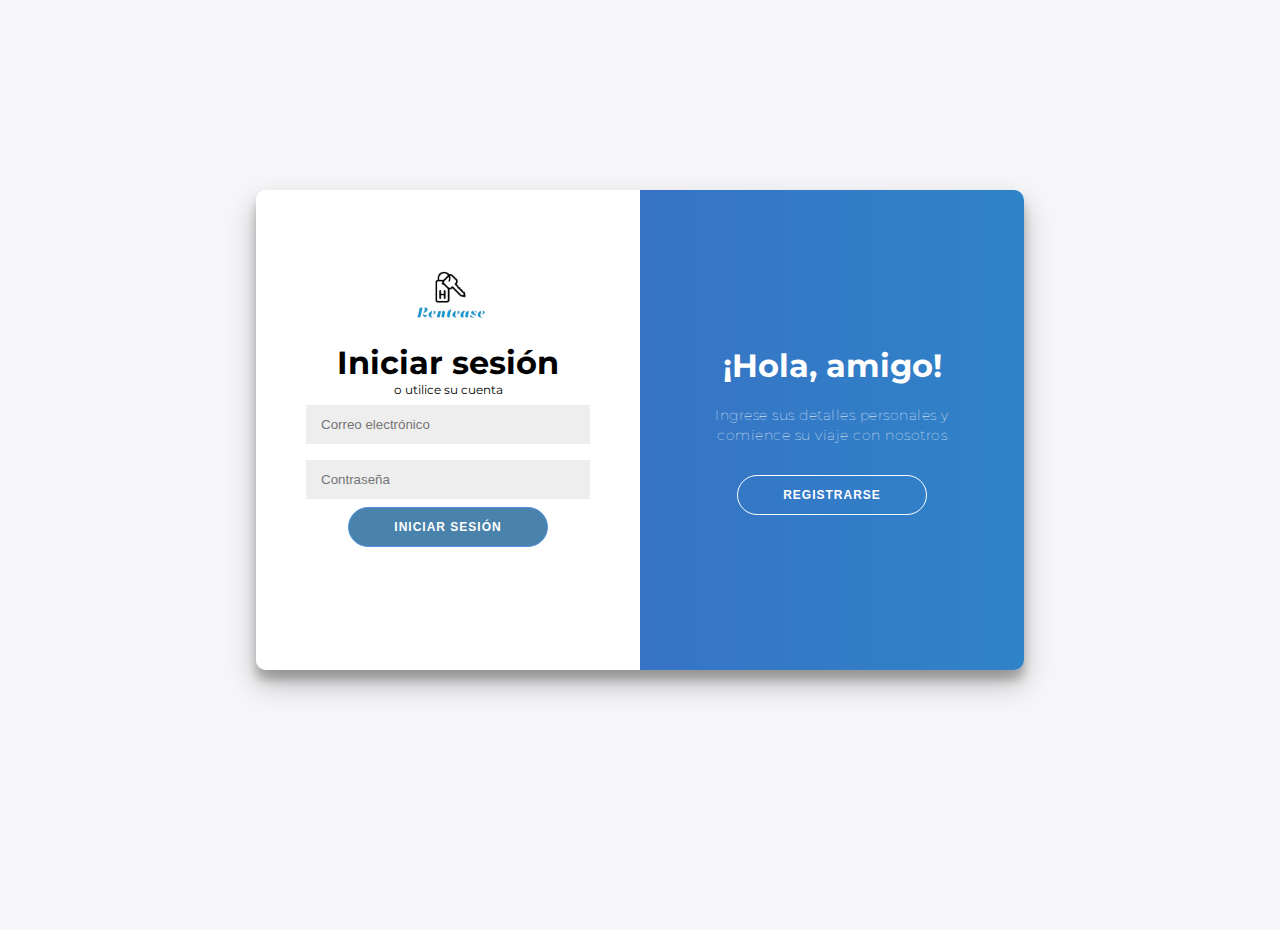
<file: index.html>
<!DOCTYPE html>
<html lang="en">
<head>
  <meta charset="UTF-8">
  <meta name="viewport" content="width=device-width, initial-scale=1.0">
  <title>Login/Register</title>
  <link rel="stylesheet" href="index.css">
</head>
<body>
  </div>
  
  <div class="container" id="container">
    
    <div class="form-container sign-up-container">
      
      <form action="#" id="signUpForm">
        <h1>Registrarse</h1>
        <input type="text" id="signUpfirst" placeholder="Primer Nombre"/>
      
        <input type="text" id="signUplastname" placeholder="Apellido"/>
       
        <input type="email" id="signUpEmail" placeholder="Correo electrónico" />
      
        <input type="date" id="singUpdate" placeholder="Fecha"/>
       
        <input type="password" id="signUpPassword" placeholder="Contraseña" />

        <p id="span1" style = "color:rgb(183, 50, 50); font-size: 14px;font-family:oblique; display: none; ">Favor completar todos los espacios vacios</p>
       
        <span id="span-registro" hidden></span>
        <br>  
        <button id="signUpButton" type="submit">Registrarse</button>
      </form>
    </div>
    <div class="form-container sign-in-container">
     
      <form action="#">
        <img id= "imag" src = "Imagen_de_WhatsApp_2024-06-10_a_las_19.34.59_27eec311-removebg-preview.png" style="height: 80px; margin-bottom: 10px ;">
        <h1>Iniciar sesión</h1>
        <span>o utilice su cuenta</span>
        <input type="email" id="email" placeholder="Correo electrónico" />
        <input type="password" id="password" placeholder="Contraseña" />
        <span class="span1" hidden>Clave no cumple con los caracteres soliictados</span>
        <button id="signInButton">Iniciar sesión</button>
      </form>
    </div>
    <div class="overlay-container">
      <div class="overlay">
        <div class="overlay-panel overlay-left">
          <h1>¡Bienvenido de nuevo!</h1>
          <p>Para mantenerse conectado con nosotros, inicie sesión con sus datos personales</p>
          <button class="ghost" id="signIn">Iniciar sesión</button>
        </div>
        <div class="overlay-panel overlay-right">
          <h1>¡Hola, amigo!</h1>
          <p>Ingrese sus detalles personales y comience su viaje con nosotros</p>
          <button class="ghost" id="signUp">Registrarse</button>
        </div>
      </div>
    </div>
  </div>

  <script src="index.js"></script>
</body>
</html>
</file>
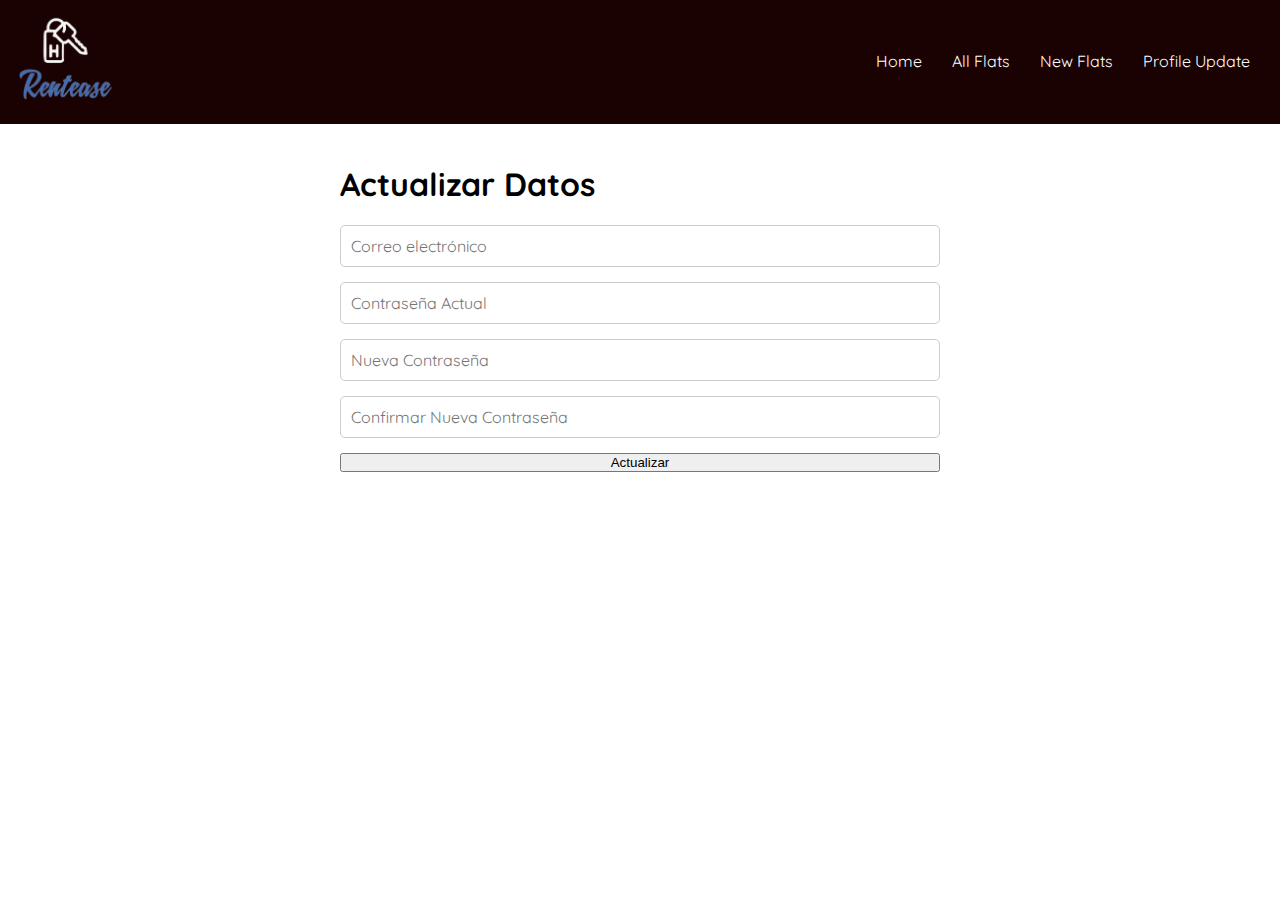
<file: update.html>
<!DOCTYPE html>
<html lang="en">
<head>
  <meta charset="UTF-8">
  <meta name="viewport" content="width=device-width, initial-scale=1.0">
  <title>Actualizar Datos</title>
  <link rel="stylesheet" href="update.css">
  <style>
    .message {
      display: none;
      color: red;
      margin-top: 10px;
      transition: all 0.3s ease;
    }
    .message.show {
      display: block;
      opacity: 1;
    }
  </style>
</head>
<body>
    <nav class="cajaNav">
		<div class="titNav">
		  <div class="logo-container">
			<img src="1_Logo-removebg-preview.png" alt="imagen logo" style="width: 100px;">
		  </div>
		</div>
		<ul class="barNav cerrado" id="menu">
		  <li><a href="home.html">Home</a></li>
		  <li><a href="Allflats.html">All Flats</a></li>
		  <li><a href="create_product.html">New Flats</a></li>
		  <li><a href="update.html">Profile Update</a></li>
		</ul>
	  </nav>
  <div class="container" id="container">
    <div class="form-container update-container">
      <form id="updateForm">
        <h1>Actualizar Datos</h1>
        <input type="email" id="updateEmail" placeholder="Correo electrónico" />
        <span class="message" id="updateEmailError">Tiene que registrar correo</span>
        <input type="password" id="currentPassword" placeholder="Contraseña Actual" />
        <span class="message" id="currentPasswordError">Tiene que registrar la contraseña actual</span>
        <input type="password" id="newPassword" placeholder="Nueva Contraseña" />
        <span class="message" id="newPasswordError">Tiene que registrar nueva contraseña</span>
        <input type="password" id="confirmPassword" placeholder="Confirmar Nueva Contraseña" />
        <span class="message" id="confirmPasswordError">Las contraseñas no coinciden</span>
        <div id="validationMessage" class="message"></div>
        <button type="button" id="updateButton">Actualizar</button>
      </form>
    </div>
  </div>
  <script src="update.js"></script>
</body>
</html>
</file>
<file: index.css>
/* Importa la fuente "Montserrat" desde Google Fonts */
@import url("https://fonts.googleapis.com/css?family=Montserrat:400,800");

/* Establece el box-sizing para todos los elementos y pseudo-elementos */
* {
    box-sizing: border-box;
}

/* Estilos generales para el body */
body {
    background: #f6f5f7; /* Color de fondo */
    display: flex; /* Usa flexbox para alinear los elementos */
    justify-content: center; /* Centra horizontalmente */
    align-items: center; /* Centra verticalmente */
    flex-direction: column; /* Apila los elementos en columna */
    font-family: "Montserrat", sans-serif; /* Fuente principal */
    height: 100vh; /* Altura completa de la ventana */
    margin: -20px 0 50px; /* Margen negativo superior e inferior */
}

/* Formatos de imagen*/
#imag{ 
    margin: 20px 0 10px;
    padding: 5px;
    display: -webkit-inline-flex;

}

/* Estilos para los títulos h1 */
h1 {
    font-weight: bold; /* Texto en negrita */
    margin: 0; /* Sin margen */
}

/* Estilos para los títulos h2 */
h2 {
    text-align: center; /* Texto centrado */
}

/* Estilos para los párrafos */
p {
    font-size: 14px; /* Tamaño de fuente */
    font-weight: 100; /* Peso de fuente ligero */
    line-height: 20px; /* Altura de línea */
    letter-spacing: 0.5px; /* Espaciado entre letras */
    margin: 20px 0 30px; /* Margen superior e inferior */
}

/* Estilos para los spans */
span {
    font-size: 12px; /* Tamaño de fuente */
}

/* Estilos para los enlaces */
a {
    color: #333; /* Color del texto */
    font-size: 14px; /* Tamaño de fuente */
    text-decoration: none; /* Sin subrayado */
    margin: 15px 0; /* Margen superior e inferior */
}

/* Estilos para los botones */
button {
    border-radius: 20px; /* Bordes redondeados */
    border: 1px solid #5793e1; /* Borde de color */
    background-color: #4982aa; /* Color de fondo */
    color: #ffffff; /* Color del texto */
    font-size: 12px; /* Tamaño de fuente */
    font-weight: bold; /* Texto en negrita */
    padding: 12px 45px; /* Relleno */
    letter-spacing: 1px; /* Espaciado entre letras */
    text-transform: uppercase; /* Texto en mayúsculas */
    transition: transform 80ms ease-in; /* Transición de transformación */
}

/* Efecto de clic para los botones */
button:active {
    transform: scale(0.95); /* Reduce ligeramente el tamaño */
}

/* Quita el borde de enfoque para los botones */
button:focus {
    outline: none; /* Sin borde de enfoque */
}

/* Estilo para los botones con clase "ghost" */
button.ghost {
    background-color: transparent; /* Fondo transparente */
    border-color: #ffffff; /* Color del borde */
}

/* Estilos para los formularios */
form {
    background-color: #ffffff; /* Color de fondo */
    display: flex; /* Usa flexbox */
    align-items: center; /* Centra verticalmente */
    justify-content: center; /* Centra horizontalmente */
    flex-direction: column; /* Apila en columna */
    padding: 0 50px 80px; /* Relleno lateral */
    height: 100%; /* Altura completa */
    text-align: center; /* Texto centrado */
}

/* Estilos para los inputs */
input {
    background-color: #eee; /* Color de fondo */
    border: none; /* Sin borde */
    padding: 12px 15px; /* Relleno */
    margin: 8px 0; /* Margen vertical */
    width: 100%; /* Ancho completo */
}

/* Estilos para el contenedor principal */
.container {
    
    background-color: #fff; /* Color de fondo */
    border-radius: 10px; /* Bordes redondeados */
    box-shadow: 0 14px 28px rgba(0, 0, 0, 0.25), 0 10px 10px rgba(0, 0, 0, 0.22); /* Sombra */
    position: relative; /* Posicionamiento relativo */
    overflow: hidden; /* Oculta el desbordamiento */
    width: 768px; /* Ancho */
    max-width: 100%; /* Ancho máximo */
    min-height: 480px; /* Altura mínima */
}

#ImagenLogo{
    width: 110px; position: fixed;
    margin: 40px 0 50px 145px;
    
}

/* Estilos para el contenedor de formularios */
.form-container {
    position: absolute; /* Posicionamiento absoluto */
    top: 0; /* Al tope */
    height: 100%; /* Altura completa */
    transition: all 0.6s ease-in-out; /* Transición suave */
}

/* Estilos para el contenedor de iniciar sesión */
.sign-in-container {
    left: 0; /* A la izquierda */
    width: 50%; /* Ancho del 50% */
    z-index: 2; /* Nivel de pila */
}

/* Estilos para activar el panel derecho del contenedor de iniciar sesión */
.container.right-panel-active .sign-in-container {
    transform: translateX(100%); /* Mueve hacia la derecha */
}

/* Estilos para el contenedor de registrarse */
.sign-up-container {
    left: 0; /* A la izquierda */
    width: 50%; /* Ancho del 50% */
    opacity: 0; /* Opacidad */
    z-index: 1; /* Nivel de pila */
}

/* Estilos para activar el panel derecho del contenedor de registrarse */
.container.right-panel-active .sign-up-container {
    transform: translateX(100%); /* Mueve hacia la derecha */
    opacity: 1; /* Opacidad completa */
    z-index: 5; /* Nivel de pila */
    animation: show 0.6s; /* Animación */
}

/* Animación para mostrar los contenedores */
@keyframes show {
    0%, 49.99% {
        opacity: 0; /* Opacidad inicial */
        z-index: 1; /* Nivel de pila inicial */
    }
    50%, 100% {
        opacity: 1; /* Opacidad completa */
        z-index: 5; /* Nivel de pila final */
    }
}

/* Estilos para el contenedor de la superposición */
.overlay-container {
    position: absolute; /* Posicionamiento absoluto */
    top: 0; /* Al tope */
    left: 50%; /* Centrado a la izquierda */
    width: 50%; /* Ancho del 50% */
    height: 100%; /* Altura completa */
    overflow: hidden; /* Oculta el desbordamiento */
    transition: transform 0.6s ease-in-out; /* Transición suave */
    z-index: 100; /* Nivel de pila */
}

/* Estilos para activar el panel derecho del contenedor de la superposición */
.container.right-panel-active .overlay-container {
    transform: translateX(-100%); /* Mueve hacia la izquierda */
}

/* Estilos para la superposición */
.overlay {
    background: #586bb9; /* Color de fondo degradado */
    background: -webkit-linear-gradient(to right, #4662cf, #477ae0); /* Degradado para Webkit */
    background: linear-gradient(to right, #3f64c2, #2f83c8); /* Degradado */
    background-repeat: no-repeat; /* Sin repetición */
    background-size: cover; /* Cubrir completamente */
    background-position: 0 0; /* Posición de fondo */
    color: #ffffff; /* Color del texto */
    position: relative; /* Posicionamiento relativo */
    left: -100%; /* Mueve hacia la izquierda */
    height: 100%; /* Altura completa */
    width: 200%; /* Ancho del 200% */
    transform: translateX(0); /* Sin mover */
    transition: transform 0.6s ease-in-out; /* Transición suave */
}

/* Estilos para activar el panel derecho de la superposición */
.container.right-panel-active .overlay {
    transform: translateX(50%); /* Mueve hacia la derecha */
}

/* Estilos para el panel de la superposición */
.overlay-panel {
    position: absolute; /* Posicionamiento absoluto */
    display: flex; /* Usa flexbox */
    align-items: center; /* Centra verticalmente */
    justify-content: center; /* Centra horizontalmente */
    flex-direction: column; /* Apila en columna */
    padding: 0 40px; /* Relleno lateral */
    text-align: center; /* Texto centrado */
    top: 0; /* Al tope */
    height: 100%; /* Altura completa */
    width: 50%; /* Ancho del 50% */
    transform: translateX(0); /* Sin mover */
    transition: transform 0.6s ease-in-out; /* Transición suave */
}

/* Estilos para el panel izquierdo de la superposición */
.overlay-left {
    transform: translateX(-20%); /* Mueve hacia la izquierda */
}

/* Estilos para activar el panel derecho del panel izquierdo de la superposición */
.container.right-panel-active .overlay-left {
    transform: translateX(0); /* Sin mover */
}

/* Estilos para el panel derecho de la superposición */
.overlay-right {
    right: 0; /* A la derecha */
    transform: translateX(0); /* Sin mover */
}

/* Estilos para activar el panel derecho del panel derecho de la superposición */
.container.right-panel-active .overlay-right {
    transform: translateX(20%); /* Mueve hacia la derecha */
}

/* Estilos para el contenedor social */
.social-container {
    margin: 20px 0; /* Margen vertical */
}

/* Estilos para los enlaces sociales */
.social-container a {
    border: 1px solid #dddddd; /* Borde */
    border-radius: 50%; /* Bordes redondeados */
    display: inline-flex; /* Flexbox en línea */
    justify-content: center; /* Centra horizontalmente */
    align-items: center; /* Centra verticalmente */
    margin: 0 5px; /* Margen lateral */
    height: 40px; /* Altura */
    width: 40px; /* Ancho */
}

/* Estilos para el pie de página */
footer {
    background-color: #222; /* Color de fondo */
    color: #fff; /* Color del texto */
    font-size: 14px; /* Tamaño de fuente */
    bottom: 0; /* Al fondo */
    position: fixed; /* Posición fija */
    left: 0; /* A la izquierda */
    right: 0; /* A la derecha */
    text-align: center; /* Texto centrado */
    z-index: 999; /* Nivel de pila */
}

/* Estilos para los párrafos en el pie de página */
footer p {
    margin: 10px 0; /* Margen vertical */
}

/* Estilos para los iconos en el pie de página */
footer i {
    color: red; /* Color rojo */
}

/* Estilos para los enlaces en el pie de página */
footer a {
    color: #3c97bf; /* Color del texto */
    text-decoration: none; /* Sin subrayado */
}
</file>
<file: update.css>
@import url('https://fonts.googleapis.com/css2?family=Quicksand:wght@300;500;700&display=swap');

/* CSS Variables */
:root {
    /* Colors */
    --color-white: #fff;
    --color-black: #000;
    --color-grey: #ccc;
    --color-red: #f00;
    --color-dark-red: #d00;
    --color-background: #1b0202;
    
    /* Typography */
    --font-family: 'Quicksand', sans-serif;
    --font-size-base: 16px;
    --font-size-large: 18px;
    --font-size-small: 14px;
    
    /* Spacing */
    --spacing-xs: 5px;
    --spacing-sm: 10px;
    --spacing-md: 15px;
    --spacing-lg: 20px;
    
    /* Other */
    --border-radius: 5px;
    --transition-speed: 0.3s;
}

/* Reset general */
* {
    margin: 0;
    padding: 0;
    box-sizing: border-box;
}

body, html {
    font-family: var(--font-family);
    font-size: var(--font-size-base);
    height: 100%;
    line-height: 1.6;
    color: var(--color-black);
    background-color: var(--color-white);
}

/* Navigation Styles */
.cajaNav {
    display: flex;
    justify-content: space-between;
    background: var(--color-background);
    color: var(--color-white);
    padding: var(--spacing-sm) var(--spacing-md);
}

.cajaNav .barNav,
.cajaNav .titNav {
    display: flex;
    align-items: center;
}

.cajaNav .titNav {
    flex: 1;
    font-size: var(--font-size-large);
    font-weight: 700;
}

.cajaNav .barNav {
    list-style-type: none;
}

.cajaNav .barNav li,
.cajaNav .barNav li a {
    display: flex;
    align-items: center;
    text-decoration: none;
    color: inherit;
}

.cajaNav .barNav li {
    padding: var(--spacing-sm) var(--spacing-md);
    transition: background-color var(--transition-speed), color var(--transition-speed);
}

.cajaNav .barNav li:hover {
    background-color: var(--color-white);
    color: var(--color-background);
}

/* Main Container */
.container {
    max-width: 1200px;
    margin: 0 auto;
    padding: var(--spacing-md);
}

/* Form Styles */
#updateForm {
    display: flex;
    flex-direction: column;
    gap: var(--spacing-md);
    max-width: 600px;
    margin: var(--spacing-lg) auto;
}

#updateForm input,
#updateForm textarea,
#updateForm button[type="submit"] {
    padding: var(--spacing-sm);
    border: 1px solid var(--color-grey);
    border-radius: var(--border-radius);
    font-family: inherit;
    font-size: var(--font-size-base);
}

#updateForm button[type="submit"] {
    background-color: var(--color-black);
    color: var(--color-white);
    cursor: pointer;
    transition: background-color var(--transition-speed);
}

#updateForm button[type="submit"]:hover {
    background-color: var(--color-dark-red);
}

/* Product Container */
.container-products {
    display: grid;
    grid-template-columns: repeat(auto-fit, minmax(250px, 1fr));
    gap: var(--spacing-md);
    margin-top: var(--spacing-lg);
}

/* Product Card */
.card-product {
    border: 1px solid var(--color-grey);
    border-radius: var(--border-radius);
    padding: var(--spacing-md);
    transition: box-shadow var(--transition-speed);
}

.card-product:hover {
    box-shadow: 0 4px 8px rgba(0,0,0,0.1);
}

/* Clear Storage Button */
#clearStorage {
    display: block;
    margin: var(--spacing-lg) auto;
    padding: var(--spacing-sm) var(--spacing-md);
    background-color: var(--color-red);
    color: var(--color-white);
    border: none;
    border-radius: var(--border-radius);
    cursor: pointer;
    transition: background-color var(--transition-speed);
}

#clearStorage:hover {
    background-color: var(--color-dark-red);
}

/* Responsive Design */
@media (max-width: 768px) {
    :root {
        --font-size-large: 16px;
        --font-size-base: 14px;
        --font-size-small: 12px;
    }

    .cajaNav {
        flex-direction: column;
        align-items: center;
    }

    .cajaNav .titNav {
        margin-bottom: var(--spacing-sm);
    }

    .cajaNav .barNav {
        width: 100%;
        justify-content: space-around;
    }

    .cajaNav .barNav li {
        padding: var(--spacing-xs) var(--spacing-sm);
    }

    .container-products {
        grid-template-columns: repeat(auto-fit, minmax(200px, 1fr));
    }
}
</file>
